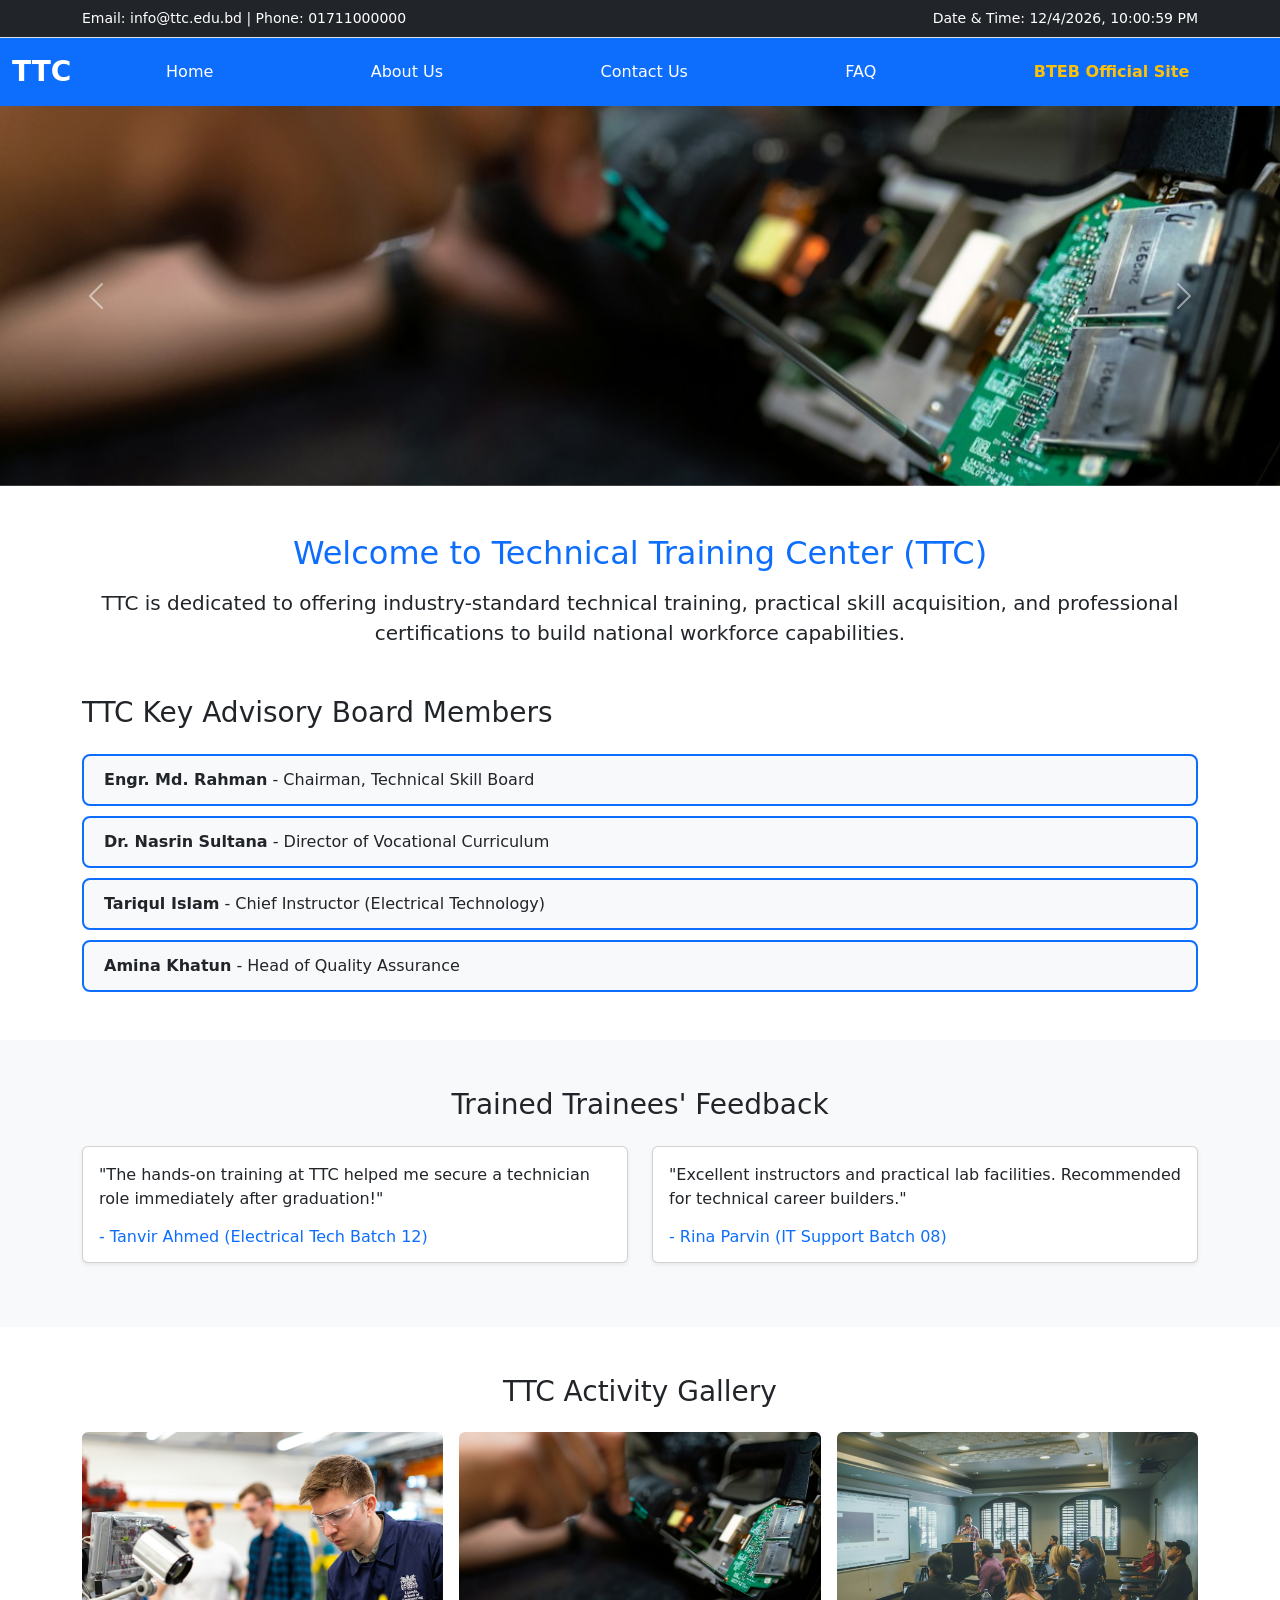
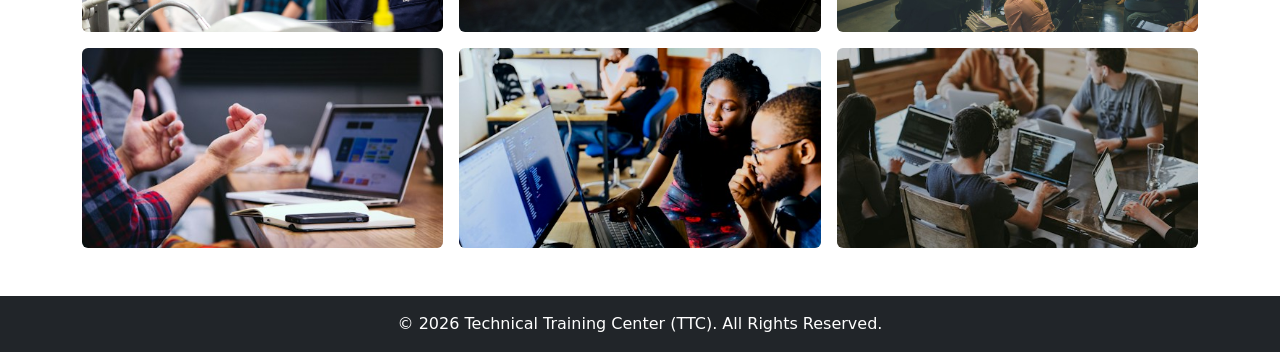
<file: index.html>
<!DOCTYPE html>
<html lang="en">
<head>
    <meta charset="UTF-8">
    <meta name="viewport" content="width=device-width, initial-scale=1.0">
    <title>TTC - Technical Training Center | Home</title>
    <!-- Bootstrap CSS Framework -->
    <link href="https://cdn.jsdelivr.net/npm/bootstrap@5.3.0/dist/css/bootstrap.min.css" rel="stylesheet">
    <!-- External Custom CSS -->
    <link rel="stylesheet" href="css/style.css">
</head>
<body>

    <!-- Header Top Section -->
    <div class="bg-dark text-white py-2 border-bottom">
        <div class="container d-flex justify-content-between align-items-center">
            <small>Email: info@ttc.edu.bd | Phone: 01711000000</small>
            <small>Date & Time: <span id="current-date-time"></span></small>
        </div>
    </div>

    <!-- Full Container Wide Navigation Menu with Mouse Hover Effect -->
    <nav class="navbar navbar-expand-lg navbar-dark bg-primary sticky-top">
        <div class="container-fluid">
            <a class="navbar-brand fw-bold fs-3" href="index.html">TTC</a>
            <button class="navbar-toggler" type="button" data-bs-toggle="collapse" data-bs-target="#ttcNav">
                <span class="navbar-toggler-icon"></span>
            </button>
            <div class="collapse navbar-collapse" id="ttcNav">
                <ul class="navbar-nav w-100 justify-content-around">
                    <li class="nav-item"><a class="nav-link text-white active" href="index.html">Home</a></li>
                    <li class="nav-item"><a class="nav-link text-white" href="about.html">About Us</a></li>
                    <li class="nav-item"><a class="nav-link text-white" href="contact.html">Contact Us</a></li>
                    <li class="nav-item"><a class="nav-link text-white" href="faq.html">FAQ</a></li>
                    <!-- External Link with target='_blank' (Req #6) -->
                    <li class="nav-item">
                        <a class="nav-link text-warning fw-bold" href="https://www.bteb.gov.bd" target="_blank">BTEB Official Site</a>
                    </li>
                </ul>
            </div>
        </div>
    </nav>

    <!-- Banner Carousel (Full Wide, Minimum 3 Images with scrolling) -->
    <div id="ttcCarousel" class="carousel slide" data-bs-ride="carousel">
        <div class="carousel-inner">
            <div class="carousel-item active">
                <img src="/images/hero1.jpg" class="d-block w-100" style="height: 380px; object-fit: cover;" alt="Banner 1">
            </div>
            <div class="carousel-item">
                <img src="/images/hero2.jpg" class="d-block w-100" style="height: 380px; object-fit: cover;" alt="Banner 2">
            </div>
            <div class="carousel-item">
                <img src="/images/hero3.jpg" class="d-block w-100" style="height: 380px; object-fit: cover;" alt="Banner 3">
            </div>
        </div>
        <button class="carousel-control-prev" type="button" data-bs-target="#ttcCarousel" data-bs-slide="prev">
            <span class="carousel-control-prev-icon"></span>
        </button>
        <button class="carousel-control-next" type="button" data-bs-target="#ttcCarousel" data-bs-slide="next">
            <span class="carousel-control-next-icon"></span>
        </button>
    </div>

    <!-- Center Details Section -->
    <section class="container my-5">
        <h2 class="text-center text-primary mb-3">Welcome to Technical Training Center (TTC)</h2>
        <p class="text-center lead">TTC is dedicated to offering industry-standard technical training, practical skill acquisition, and professional certifications to build national workforce capabilities.</p>
    </section>

    <!-- Members Profile (Unordered list using custom CSS styles - Req #5) -->
    <section class="container my-5">
        <h3 class="mb-4">TTC Key Advisory Board Members</h3>
        <ul class="custom-member-list">
            <li><strong>Engr. Md. Rahman</strong> - Chairman, Technical Skill Board</li>
            <li><strong>Dr. Nasrin Sultana</strong> - Director of Vocational Curriculum</li>
            <li><strong>Tariqul Islam</strong> - Chief Instructor (Electrical Technology)</li>
            <li><strong>Amina Khatun</strong> - Head of Quality Assurance</li>
        </ul>
    </section>

    <!-- Fan's / Student's Feedback -->
    <section class="bg-light py-5">
        <div class="container">
            <h3 class="text-center mb-4">Trained Trainees' Feedback</h3>
            <div class="row">
                <div class="col-md-6 mb-3">
                    <div class="card p-3 shadow-sm">
                        <p class="card-text">"The hands-on training at TTC helped me secure a technician role immediately after graduation!"</p>
                        <h6 class="text-primary mb-0">- Tanvir Ahmed (Electrical Tech Batch 12)</h6>
                    </div>
                </div>
                <div class="col-md-6 mb-3">
                    <div class="card p-3 shadow-sm">
                        <p class="card-text">"Excellent instructors and practical lab facilities. Recommended for technical career builders."</p>
                        <h6 class="text-primary mb-0">- Rina Parvin (IT Support Batch 08)</h6>
                    </div>
                </div>
            </div>
        </div>
    </section>

    <!-- Gallery (Minimum 6 Items - Req #a-v) -->
    <section class="container my-5">
        <h3 class="text-center mb-4">TTC Activity Gallery</h3>
        <div class="row g-3">
            <div class="col-md-4 col-sm-6">
                <img src="/images/hero2.jpg" class="img-fluid rounded gallery-img" alt="Gallery 1">
            </div>
            <div class="col-md-4 col-sm-6">
                <img src="/images/hero1.jpg" class="img-fluid rounded gallery-img" alt="Gallery 2">
            </div>
            <div class="col-md-4 col-sm-6">
                <img src="/images/hero3.jpg" class="img-fluid rounded gallery-img" alt="Gallery 3">
            </div>
            <div class="col-md-4 col-sm-6">
                <img src="/images/Activity4.jpg" class="img-fluid rounded gallery-img" alt="Gallery 4">
            </div>
            <div class="col-md-4 col-sm-6">
                <img src="/images/Activity5.jpg" class="img-fluid rounded gallery-img" alt="Gallery 5">
            </div>
            <div class="col-md-4 col-sm-6">
                <img src="/images/Activity6.jpg" class="img-fluid rounded gallery-img" alt="Gallery 6">
            </div>
        </div>
    </section>

    <!-- Footer -->
    <footer class="bg-dark text-white text-center py-3">
        <p class="mb-0">&copy; 2026 Technical Training Center (TTC). All Rights Reserved.</p>
    </footer>

    <!-- JS Files -->
    <script src="https://cdn.jsdelivr.net/npm/bootstrap@5.3.0/dist/js/bootstrap.bundle.min.js"></script>
    <script src="js/script.js"></script>
</body>
</html>
</file>
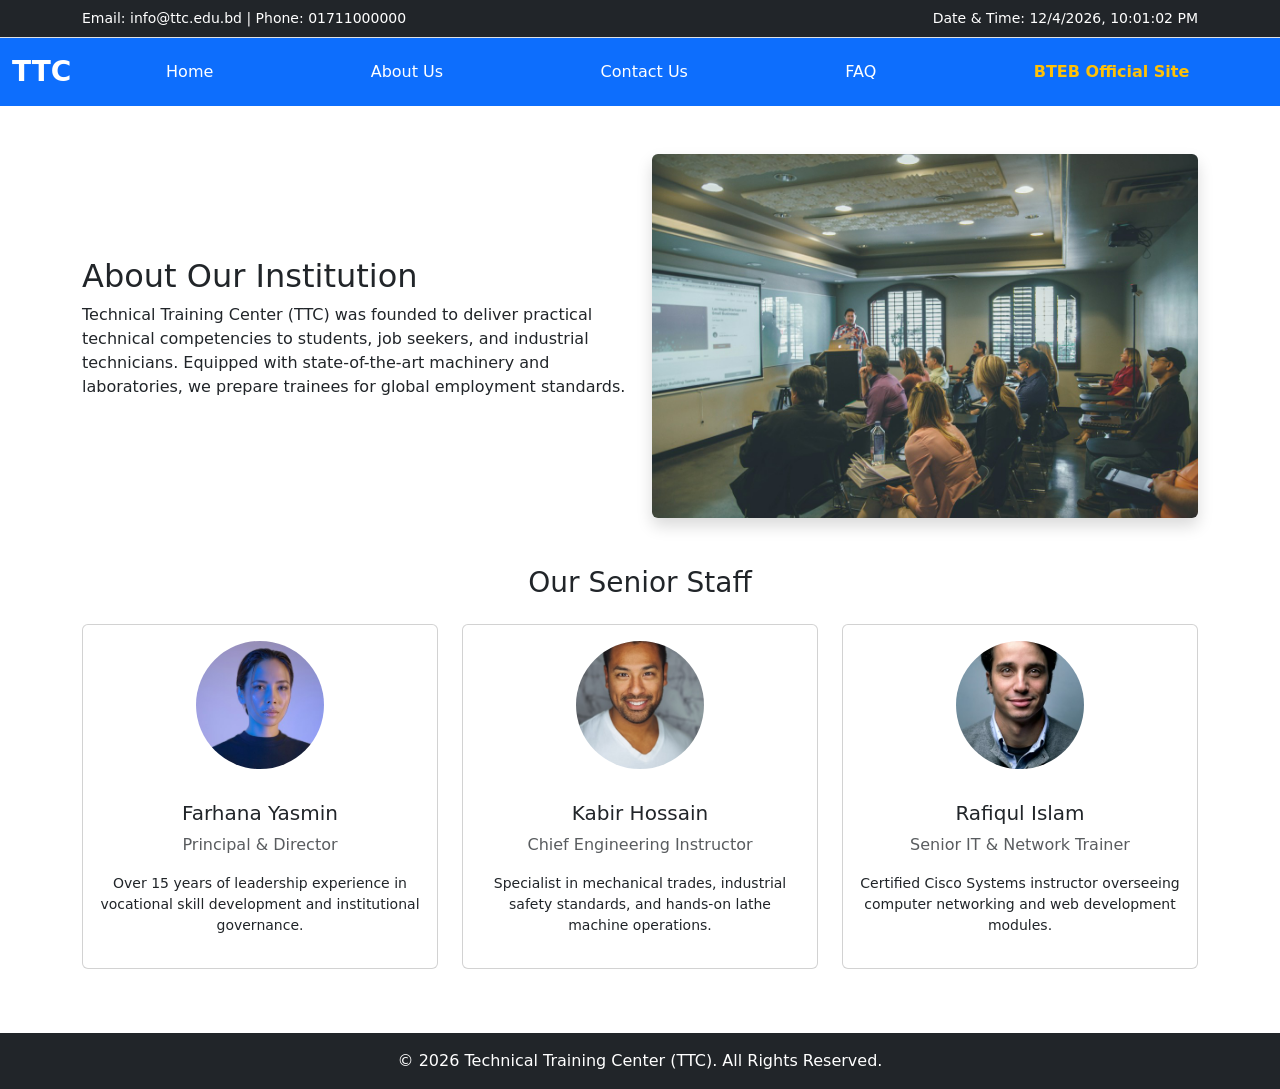
<file: about.html>
<!DOCTYPE html>
<html lang="en">
<head>
    <meta charset="UTF-8">
    <meta name="viewport" content="width=device-width, initial-scale=1.0">
    <title>TTC - About Us</title>
    <link href="https://cdn.jsdelivr.net/npm/bootstrap@5.3.0/dist/css/bootstrap.min.css" rel="stylesheet">
    <link rel="stylesheet" href="css/style.css">
</head>
<body>

    <div class="bg-dark text-white py-2 border-bottom">
        <div class="container d-flex justify-content-between">
            <small>Email: info@ttc.edu.bd | Phone: 01711000000</small>
            <small>Date & Time: <span id="current-date-time"></span></small>
        </div>
    </div>

    <nav class="navbar navbar-expand-lg navbar-dark bg-primary sticky-top">
        <div class="container-fluid">
            <a class="navbar-brand fw-bold fs-3" href="index.html">TTC</a>
            <div class="collapse navbar-collapse">
                <ul class="navbar-nav w-100 justify-content-around">
                    <li class="nav-item"><a class="nav-link text-white" href="index.html">Home</a></li>
                    <li class="nav-item"><a class="nav-link text-white active" href="about.html">About Us</a></li>
                    <li class="nav-item"><a class="nav-link text-white" href="contact.html">Contact Us</a></li>
                    <li class="nav-item"><a class="nav-link text-white" href="faq.html">FAQ</a></li>
                    <li class="nav-item"><a class="nav-link text-warning fw-bold" href="https://www.bteb.gov.bd" target="_blank">BTEB Official Site</a></li>
                </ul>
            </div>
        </div>
    </nav>

    <div class="container my-5">
        <!-- About Center with Image (Req #b-ii) -->
        <div class="row align-items-center mb-5">
            <div class="col-md-6">
                <h2>About Our Institution</h2>
                <p>Technical Training Center (TTC) was founded to deliver practical technical competencies to students, job seekers, and industrial technicians. Equipped with state-of-the-art machinery and laboratories, we prepare trainees for global employment standards.</p>
            </div>
            <div class="col-md-6">
                <img src="/images/hero3.jpg" class="img-fluid rounded shadow" alt="About TTC Center">
            </div>
        </div>

        <!-- Staff Profiles with Text (3 Staff - Req #b-i) -->
        <h3 class="mb-4 text-center">Our Senior Staff</h3>
        <div class="row">
            <div class="col-md-4 mb-3">
                <div class="card text-center h-100">
                    <img src="/images/Staff1.jpg" class="card-img-top p-3 rounded-circle mx-auto" style="width: 160px; height: 160px; object-fit: cover;" alt="Staff 1">
                    <div class="card-body">
                        <h5 class="card-title">Farhana Yasmin</h5>
                        <p class="card-text text-muted">Principal & Director</p>
                        <p class="small">Over 15 years of leadership experience in vocational skill development and institutional governance.</p>
                    </div>
                </div>
            </div>
            <div class="col-md-4 mb-3">
                <div class="card text-center h-100">
                    <img src="/images/Staff2.jpg" class="card-img-top p-3 rounded-circle mx-auto" style="width: 160px; height: 160px; object-fit: cover;" alt="Staff 2">
                    <div class="card-body">
                        <h5 class="card-title">Kabir Hossain</h5>
                        <p class="card-text text-muted">Chief Engineering Instructor</p>
                        <p class="small">Specialist in mechanical trades, industrial safety standards, and hands-on lathe machine operations.</p>
                    </div>
                </div>
            </div>
            <div class="col-md-4 mb-3">
                <div class="card text-center h-100">
                    <img src="/images/Staff3.jpg" class="card-img-top p-3 rounded-circle mx-auto" style="width: 160px; height: 160px; object-fit: cover;" alt="Staff 3">
                    <div class="card-body">
                        <h5 class="card-title">Rafiqul Islam</h5>
                        <p class="card-text text-muted">Senior IT & Network Trainer</p>
                        <p class="small">Certified Cisco Systems instructor overseeing computer networking and web development modules.</p>
                    </div>
                </div>
            </div>
        </div>
    </div>

    <footer class="bg-dark text-white text-center py-3">
        <p class="mb-0">&copy; 2026 Technical Training Center (TTC). All Rights Reserved.</p>
    </footer>

    <script src="https://cdn.jsdelivr.net/npm/bootstrap@5.3.0/dist/js/bootstrap.bundle.min.js"></script>
    <script src="js/script.js"></script>
</body>
</html>
</file>
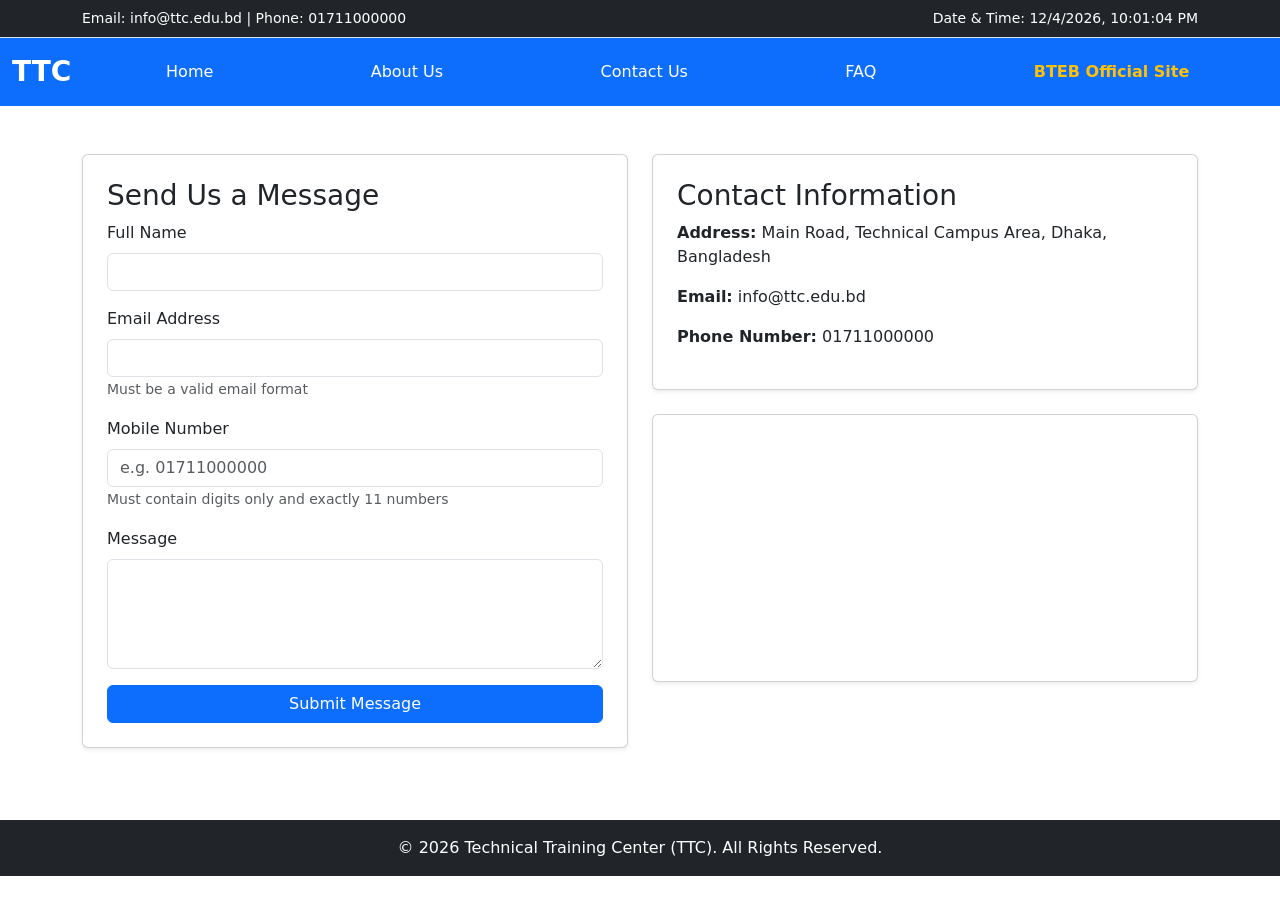
<file: contact.html>
<!DOCTYPE html>
<html lang="en">
<head>
    <meta charset="UTF-8">
    <meta name="viewport" content="width=device-width, initial-scale=1.0">
    <title>TTC - Contact Us</title>
    <link href="https://cdn.jsdelivr.net/npm/bootstrap@5.3.0/dist/css/bootstrap.min.css" rel="stylesheet">
    <link rel="stylesheet" href="css/style.css">
</head>
<body>

    <div class="bg-dark text-white py-2 border-bottom">
        <div class="container d-flex justify-content-between">
            <small>Email: info@ttc.edu.bd | Phone: 01711000000</small>
            <small>Date & Time: <span id="current-date-time"></span></small>
        </div>
    </div>

    <nav class="navbar navbar-expand-lg navbar-dark bg-primary sticky-top">
        <div class="container-fluid">
            <a class="navbar-brand fw-bold fs-3" href="index.html">TTC</a>
            <div class="collapse navbar-collapse">
                <ul class="navbar-nav w-100 justify-content-around">
                    <li class="nav-item"><a class="nav-link text-white" href="index.html">Home</a></li>
                    <li class="nav-item"><a class="nav-link text-white" href="about.html">About Us</a></li>
                    <li class="nav-item"><a class="nav-link text-white active" href="contact.html">Contact Us</a></li>
                    <li class="nav-item"><a class="nav-link text-white" href="faq.html">FAQ</a></li>
                    <li class="nav-item"><a class="nav-link text-warning fw-bold" href="https://www.bteb.gov.bd" target="_blank">BTEB Official Site</a></li>
                </ul>
            </div>
        </div>
    </nav>

    <div class="container my-5">
        <div class="row">
            <!-- Contact Form Section (Req #c-i, #c-iii, #c-iv) -->
            <div class="col-md-6 mb-4">
                <div class="card p-4 shadow-sm">
                    <h3>Send Us a Message</h3>
                    <form id="contactForm" onsubmit="return validateContactForm(event)">
                        <div class="mb-3">
                            <label class="form-label">Full Name</label>
                            <input type="text" class="form-control" required>
                        </div>
                        <div class="mb-3">
                            <label class="form-label">Email Address</label>
                            <input type="email" class="form-control" id="email" required>
                            <small class="text-muted">Must be a valid email format</small>
                        </div>
                        <div class="mb-3">
                            <label class="form-label">Mobile Number</label>
                            <input type="text" class="form-control" id="phone" placeholder="e.g. 01711000000" maxlength="11" required>
                            <small class="text-muted">Must contain digits only and exactly 11 numbers</small>
                        </div>
                        <div class="mb-3">
                            <label class="form-label">Message</label>
                            <textarea class="form-control" rows="4" required></textarea>
                        </div>
                        <button type="submit" class="btn btn-primary w-100">Submit Message</button>
                    </form>
                </div>
            </div>

            <!-- Contact Information & Map (Req #c-ii, #c-v) -->
            <div class="col-md-6">
                <div class="card p-4 shadow-sm mb-4">
                    <h3>Contact Information</h3>
                    <p><strong>Address:</strong> Main Road, Technical Campus Area, Dhaka, Bangladesh</p>
                    <p><strong>Email:</strong> info@ttc.edu.bd</p>
                    <p><strong>Phone Number:</strong> 01711000000</p>
                </div>

                <!-- Google Map Integration -->
                <div class="card p-2 shadow-sm">
                    <iframe src="https://www.google.com/maps/embed?pb=!1m18!1m12!1m3!1d3651.902442430138!2d90.39108031503144!3d23.75085808458897!2m3!1f0!2f0!3f0!3m2!1i1024!2i768!4f13.1!3m3!1m2!1s0x3755b888ad33288d%3A0xb1d642e05642a8!2sDhaka!5e0!3m2!1sen!2sbd!4v1620000000000!5m2!1sen!2sbd" width="100%" height="250" style="border:0;" allowfullscreen="" loading="lazy"></iframe>
                </div>
            </div>
        </div>
    </div>

    <footer class="bg-dark text-white text-center py-3">
        <p class="mb-0">&copy; 2026 Technical Training Center (TTC). All Rights Reserved.</p>
    </footer>

    <script src="https://cdn.jsdelivr.net/npm/bootstrap@5.3.0/dist/js/bootstrap.bundle.min.js"></script>
    <script src="js/script.js"></script>
</body>
</html>
</file>
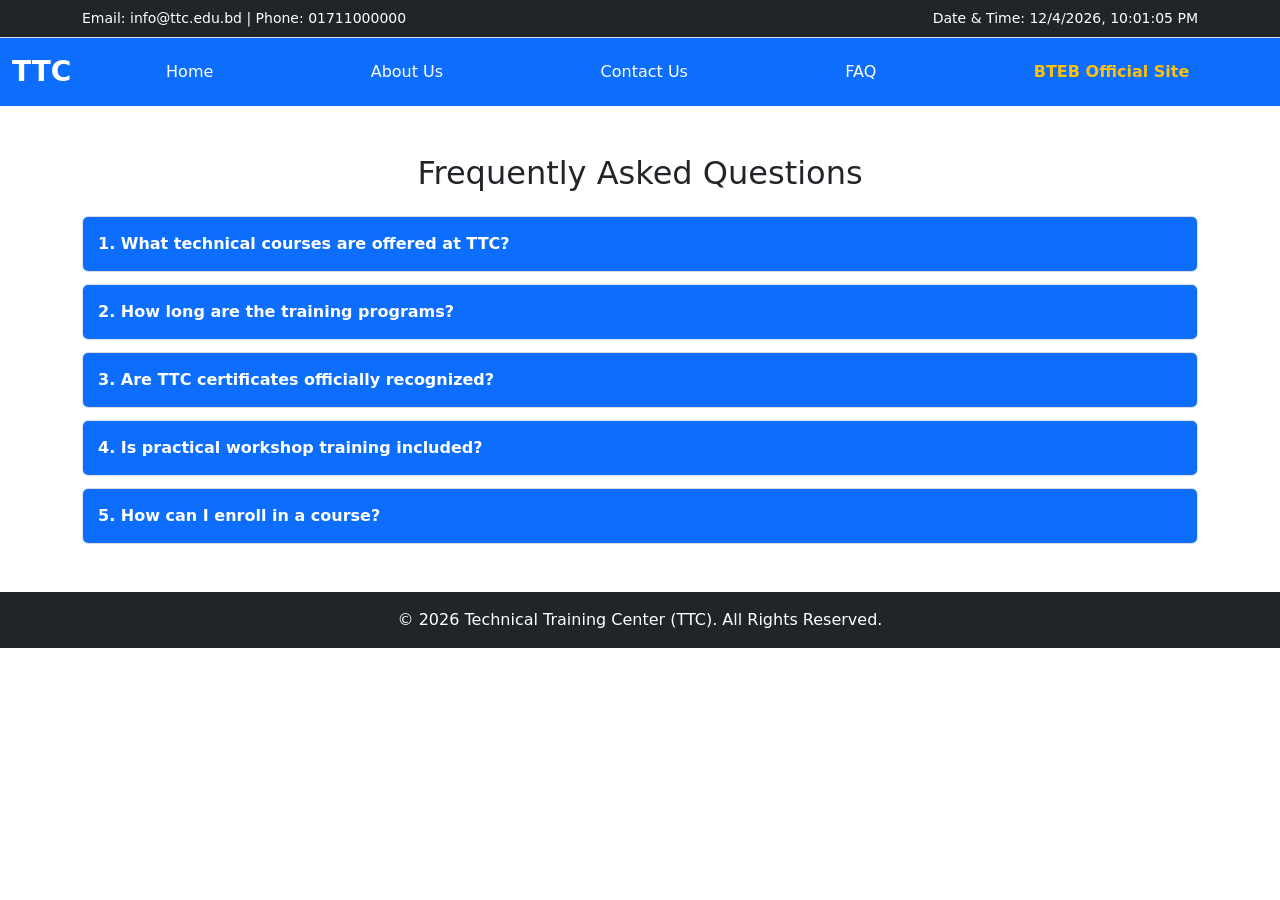
<file: faq.html>
<!DOCTYPE html>
<html lang="en">
<head>
    <meta charset="UTF-8">
    <meta name="viewport" content="width=device-width, initial-scale=1.0">
    <title>TTC - FAQ</title>
    <link href="https://cdn.jsdelivr.net/npm/bootstrap@5.3.0/dist/css/bootstrap.min.css" rel="stylesheet">
    <link rel="stylesheet" href="css/style.css">
</head>
<body>

    <div class="bg-dark text-white py-2 border-bottom">
        <div class="container d-flex justify-content-between">
            <small>Email: info@ttc.edu.bd | Phone: 01711000000</small>
            <small>Date & Time: <span id="current-date-time"></span></small>
        </div>
    </div>

    <nav class="navbar navbar-expand-lg navbar-dark bg-primary sticky-top">
        <div class="container-fluid">
            <a class="navbar-brand fw-bold fs-3" href="index.html">TTC</a>
            <div class="collapse navbar-collapse">
                <ul class="navbar-nav w-100 justify-content-around">
                    <li class="nav-item"><a class="nav-link text-white" href="index.html">Home</a></li>
                    <li class="nav-item"><a class="nav-link text-white" href="about.html">About Us</a></li>
                    <li class="nav-item"><a class="nav-link text-white" href="contact.html">Contact Us</a></li>
                    <li class="nav-item"><a class="nav-link text-white active" href="faq.html">FAQ</a></li>
                    <li class="nav-item"><a class="nav-link text-warning fw-bold" href="https://www.bteb.gov.bd" target="_blank">BTEB Official Site</a></li>
                </ul>
            </div>
        </div>
    </nav>

    <!-- Collapsible 5 Questions & Answers Section using JavaScript (Req #d-i, #11) -->
    <div class="container my-5">
        <h2 class="text-center mb-4">Frequently Asked Questions</h2>

        <div class="faq-item">
            <p class="faq-question" onclick="toggleFaq(1)">1. What technical courses are offered at TTC?</p>
            <div class="faq-answer" id="faq-ans-1">
                TTC offers industrial trades including Electrical Installation, Mechanical Lathe Machine Operation, Refrigeration & Air Conditioning, and IT Hardware Support.
            </div>
        </div>

        <div class="faq-item">
            <p class="faq-question" onclick="toggleFaq(2)">2. How long are the training programs?</p>
            <div class="faq-answer" id="faq-ans-2">
                Program durations range from 3-month short certification modules to 6-month national level-3 vocational diplomas.
            </div>
        </div>

        <div class="faq-item">
            <p class="faq-question" onclick="toggleFaq(3)">3. Are TTC certificates officially recognized?</p>
            <div class="faq-answer" id="faq-ans-3">
                Yes, all certifications issued by TTC are affiliated with the Bangladesh Technical Education Board (BTEB).
            </div>
        </div>

        <div class="faq-item">
            <p class="faq-question" onclick="toggleFaq(4)">4. Is practical workshop training included?</p>
            <div class="faq-answer" id="faq-ans-4">
                Yes, 70% of the course duration consists of hands-on laboratory and workshop training under expert supervision.
            </div>
        </div>

        <div class="faq-item">
            <p class="faq-question" onclick="toggleFaq(5)">5. How can I enroll in a course?</p>
            <div class="faq-answer" id="faq-ans-5">
                You can visit our campus directly or submit your details via the Contact Us page form. Our team will contact you.
            </div>
        </div>
    </div>

    <footer class="bg-dark text-white text-center py-3">
        <p class="mb-0">&copy; 2026 Technical Training Center (TTC). All Rights Reserved.</p>
    </footer>

    <script src="https://cdn.jsdelivr.net/npm/bootstrap@5.3.0/dist/js/bootstrap.bundle.min.js"></script>
    <script src="js/script.js"></script>
</body>
</html>
</file>
<file: css/style.css>
/* Full container wide navigation menu with hover effect */
.navbar-nav .nav-link {
    padding: 0.8rem 1.2rem;
    transition: background-color 0.3s ease, color 0.3s ease;
}

.navbar-nav .nav-link:hover {
    background-color: #0d6efd;
    color: #ffffff !important;
    border-radius: 4px;
}

/* Custom Unordered List styling without framework help (Req #5) */
.custom-member-list {
    list-style-type: none;
    padding-left: 0;
}

.custom-member-list li {
    background-color: #f8f9fa;
    border: 2px solid #0d6efd;
    border-radius: 8px;
    padding: 12px 20px;
    margin-bottom: 10px;
    transition: all 0.3s ease;
}

.custom-member-list li:hover {
    background-color: #0d6efd;
    color: #ffffff;
    cursor: pointer;
    transform: translateX(5px);
}

/* Collapsible FAQ Section (Req #d-i) */
.faq-item {
    border: 1px solid #dee2e6;
    border-radius: 6px;
    margin-bottom: 12px;
    overflow: hidden;
}

.faq-question {
    background-color: #0d6efd;
    color: #ffffff;
    padding: 15px;
    cursor: pointer;
    font-weight: bold;
    margin: 0;
}

.faq-answer {
    display: none;
    padding: 15px;
    background-color: #f8f9fa;
    border-top: 1px solid #dee2e6;
}

/* Gallery image resizing */
.gallery-img {
    height: 200px;
    object-fit: cover;
    width: 100%;
}
</file>
